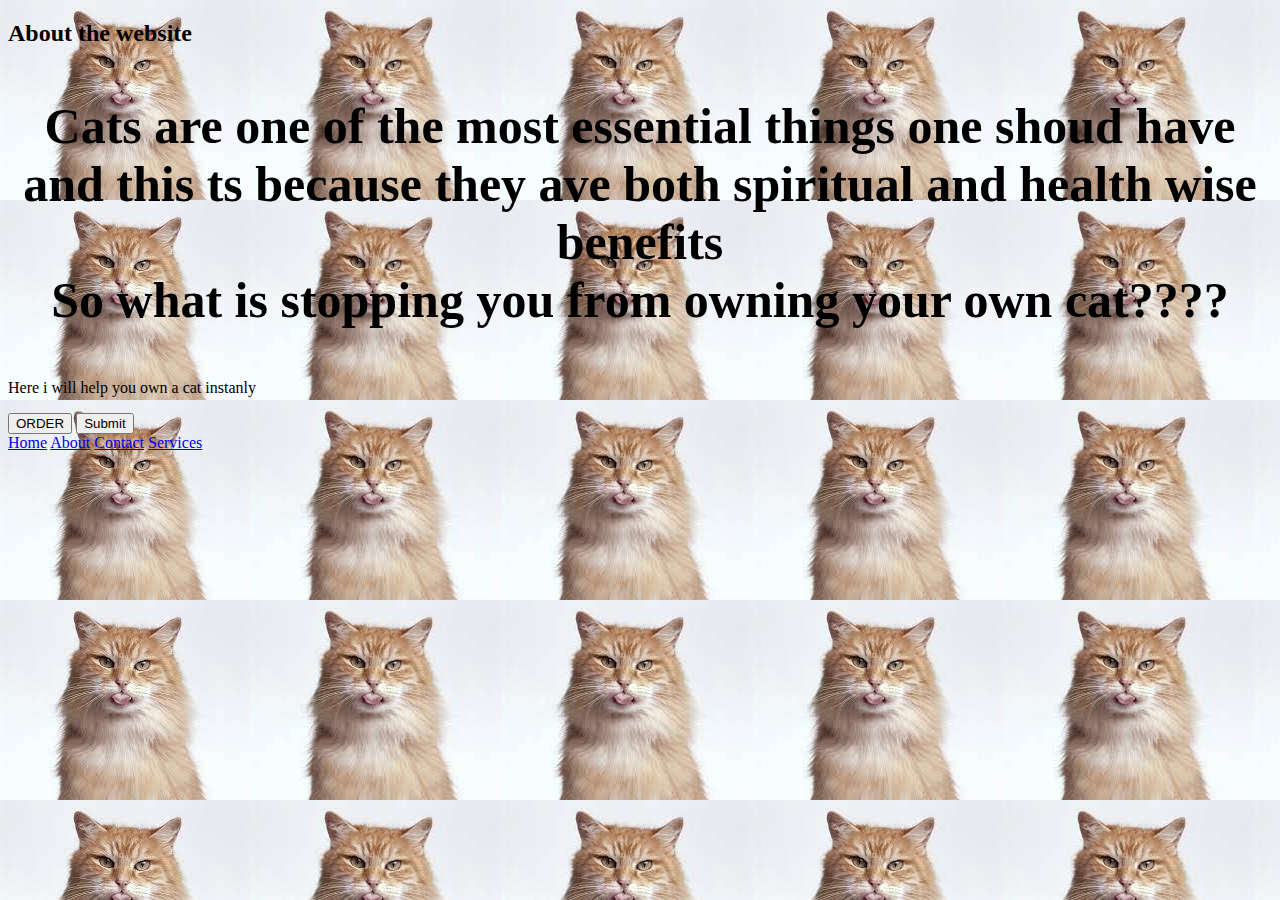
<file: About.html>
<!DOCTYPE html>
<html lang="en">
<head>
    <meta charset="UTF-8">
    <title>About</title>
    <link rel="stylesheet" href="abot.css">
    <style>
        body{

            background-image: url("images/Untitled.jpeg");
        }
        .about{
          font-size: 50px;


        }




    </style>
</head>
<body>
<h2>About the website</h2>
<p class="about">
    <b>
    Cats are one of the most essential things one shoud have <br>and
        this ts because they ave both spiritual and health wise benefits <br>
        So what is stopping you from owning your own cat????

    </b>
</p>
<p> Here i will help you own a cat instanly
</p>
<button>ORDER</button>
<input type="submit" VALUE="Submit">


<br>

<a href="index.html">Home</a>
<a href="About.html">About</a>
<a href="contact.html">Contact</a>
<a href="services.html">Services</a>

<imghttps://images.unsplash.src="" alt="">
</file>
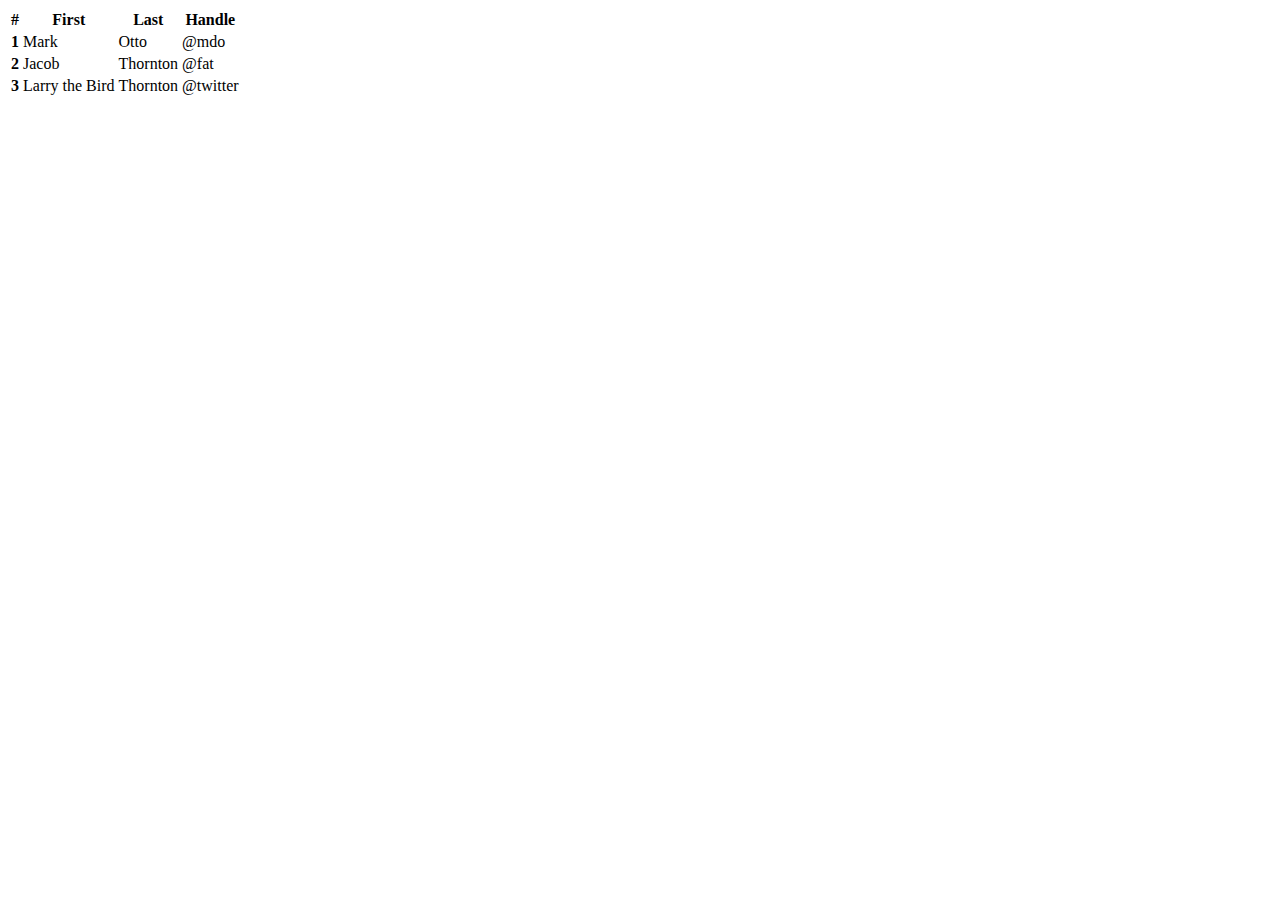
<file: bootstrap.html>
<!doctype html>
<html lang="en">
  <head>
    <meta charset="utf-8">
    <meta name="viewport" content="width=device-width, initial-scale=1">
    <title>Bootstrap demo</title>
    <link href="https://cdn.jsdelivr.net/npm/bootstrap@5.3.2/dist/css/bootstrap.min.css" rel="stylesheet" integrity="sha384-T3c6CoIi6uLrA9TneNEoa7RxnatzjcDSCmG1MXxSR1GAsXEV/Dwwykc2MPK8M2HN" crossorigin="anonymous">
  </head>
  <body>

    <table class=" table table-stripped table table table-bordered border-primary table table-hover">
    <tr class="bg-success">
      <th scope="col" class="bg-success">#</th>
      <th scope="col" class="bg-success">First</th>
      <th scope="col" class="bg-success">Last</th>
      <th scope="col" class="bg-success text-primary" >Handle</th>
    </tr>
  </thead>
  <tbody>
    <tr>
      <th scope="row">1</th>
      <td>Mark</td>
      <td>Otto</td>
      <td>@mdo</td>
    </tr>
    <tr>
      <th scope="row">2</th>
      <td>Jacob</td>
      <td>Thornton</td>
      <td>@fat</td>
    </tr>
    <tr>
      <th scope="row">3</th>
      <td>Larry the Bird</td>
        <td>Thornton</td>
      <td>@twitter</td>
    </tr>

  </tbody>
</table>




















    <script src="https://cdn.jsdelivr.net/npm/bootstrap@5.3.2/dist/js/bootstrap.bundle.min.js" integrity="sha384-C6RzsynM9kWDrMNeT87bh95OGNyZPhcTNXj1NW7RuBCsyN/o0jlpcV8Qyq46cDfL" crossorigin="anonymous"></script>
  </body>
</html>
</file>
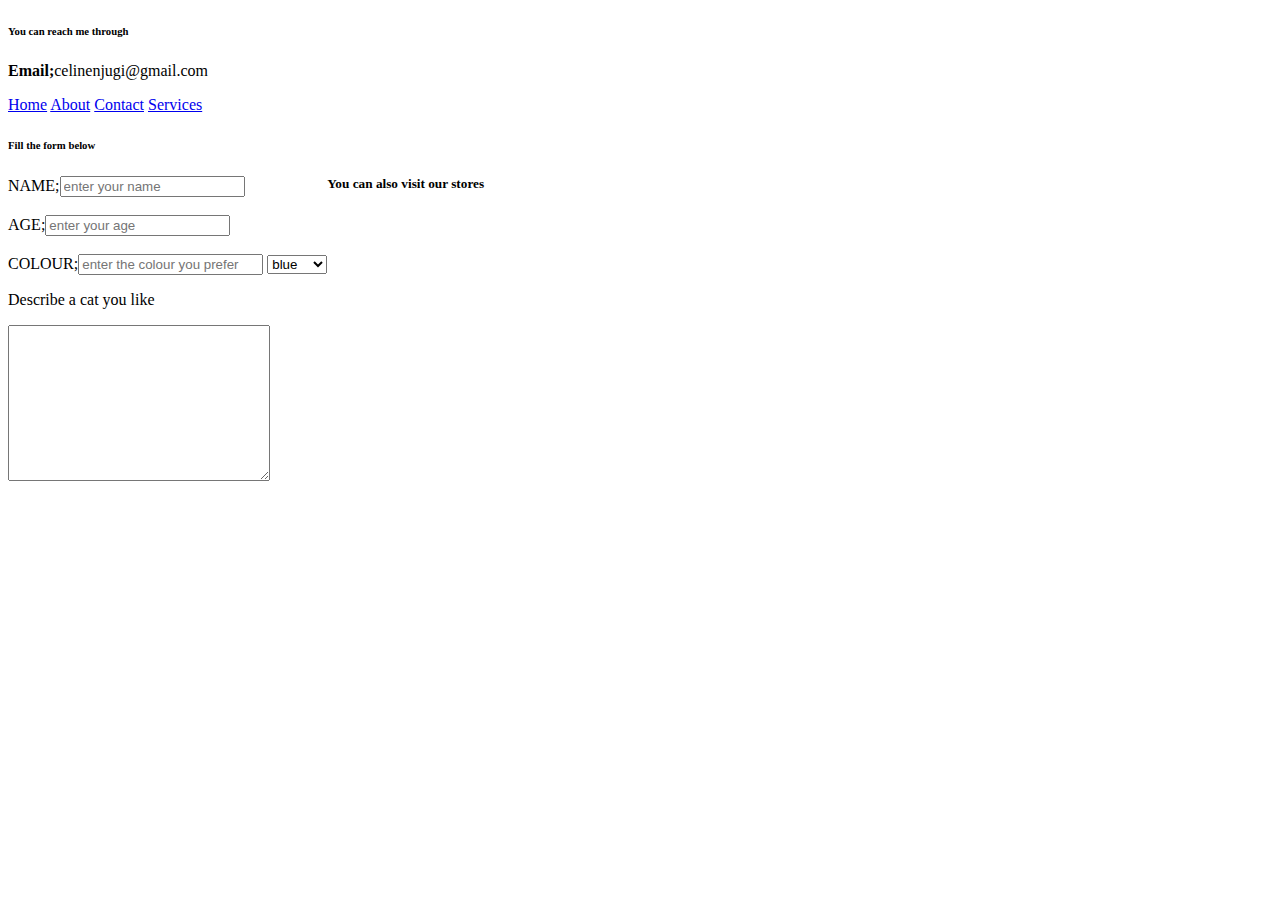
<file: contact.html>
<!DOCTYPE html>
<html lang="en" xmlns="http://www.w3.org/1999/html">
<head>
    <meta charset="UTF-8">
    <title>contact</title>
    <style>
.div{
    float: none;

}
#dtv3{ float: right

}

#div1{
    float: left;
    
}

    </style>
</head>
<body>
<h6>
You can reach me through </h6>
<div>
<p><b>Email;</b>celinenjugi@gmail.com</p>
<a href="index.html">Home</a>
<a href="About.html">About</a>
<a href="contact.html">Contact</a>
<a href="services.html">Services</a>
</div>
<div>
    <h6>Fill the form below</h6>
    <form action="" class="div" id="div1">
    NAME;<input type="type" placeholder="enter your name"><br><br>
    AGE;<input type="number" placeholder="enter your age"><br><br>COLOUR;<input type="text" placeholder="enter the colour you prefer"> <select name="" id="">
        <option value="Blue">blue</option>
        <option value="black">black</option>
        <option value="white">white</option>
        <option value="ginger">ginger</option></select>
<p>Describe a cat you like</p>

        <textarea name="" id="" cols="30" rows="10" class="area"></textarea></form>
</div>
<h5>You can also visit our stores</h5>
<div class="div" id="dtv3">
    <iframe src="https://www.google.com/maps/embed?pb=!1m26!1m12!1m3!1d107332.96599442148!2d36.70674252553956!3d-1.3037922624965108!2m3!1f0!2f0!3f0!3m2!1i1024!2i768!4f13.1!4m11!3e6!4m3!3m2!1d-1.2841!2d36.8155!4m5!1s0x182f17c02c0c60eb%3A0xabe915056c56fb6c!2sThe%20Village%20Market%2C%20Village%20Market%2C%20Nairobi!3m2!1d-1.2293591!2d36.8048235!5e0!3m2!1sen!2ske!4v1706264131964!5m2!1sen!2ske" width="600" height="450" style="border:0;" allowfullscreen="" loading="lazy" referrerpolicy="no-referrer-when-downgrade"></iframe>


</div>


</body>
</html>
</file>
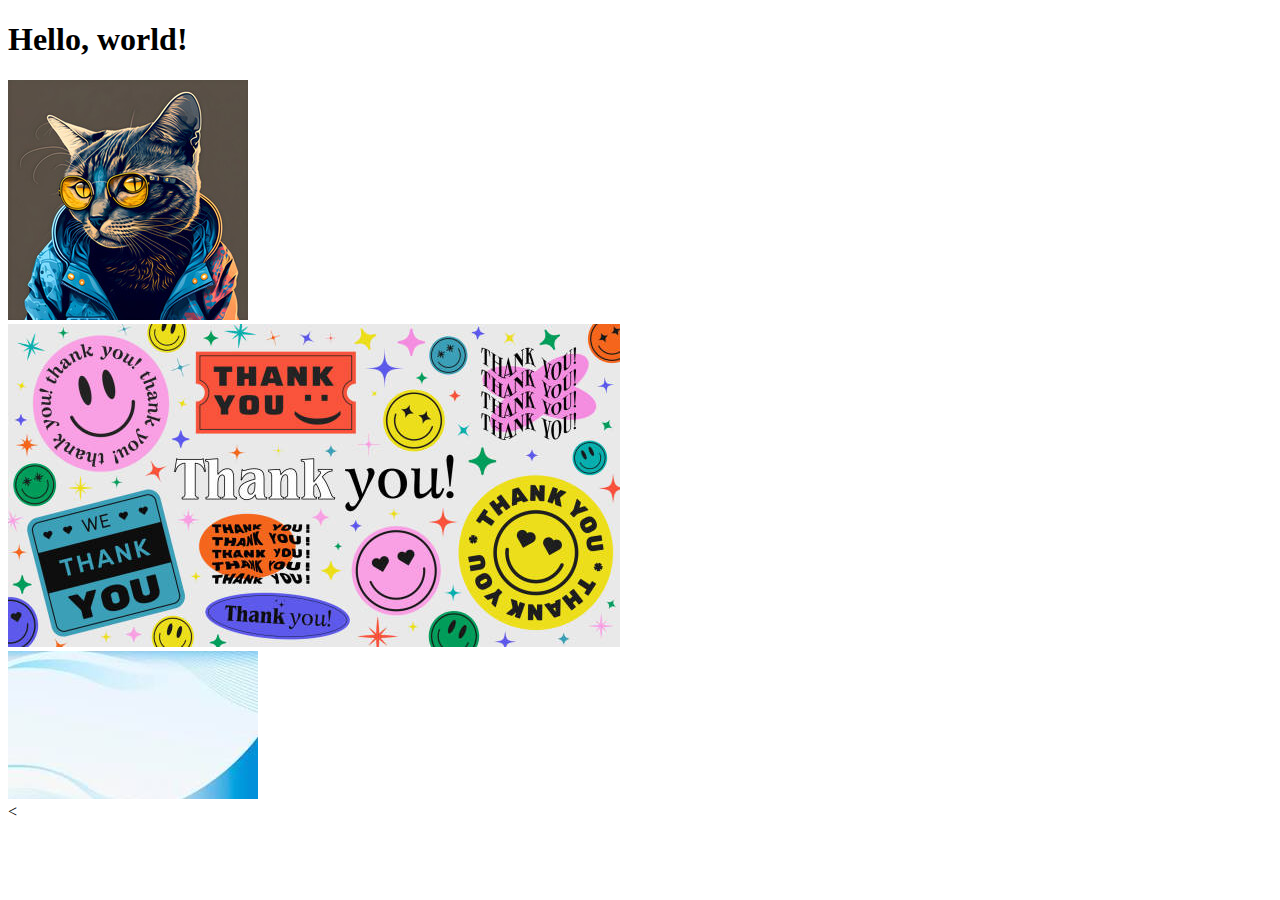
<file: divisions.html>
<!doctype html>
<html lang="en">
  <head>
    <meta charset="utf-8">
    <meta name="viewport" content="width=device-width, initial-scale=1">
    <title>Bootstrap demo</title>
    <link href="https://cdn.jsdelivr.net/npm/bootstrap@5.3.2/dist/css/bootstrap.min.css" rel="stylesheet" integrity="sha384-T3c6CoIi6uLrA9TneNEoa7RxnatzjcDSCmG1MXxSR1GAsXEV/Dwwykc2MPK8M2HN" crossorigin="anonymous">
  </head>
  <body>
    <h1>Hello, world!</h1>
    <div class="row">
    <div class="col-md-4 bg-success p-2 g-col-3" ><img src="images/CCC.jpg" alt=""></div>
    <div class="col-md-4 bg-danger p-2 g-col-3"><img src="images/ctt.jpg" alt=""></div>
    <div class="col-md-4 bg-primary p-2 g-col-3" ><img src="images/back.jpg" alt=""></div>

        <



    </div>










    <script src="https://cdn.jsdelivr.net/npm/bootstrap@5.3.2/dist/js/bootstrap.bundle.min.js" integrity="sha384-C6RzsynM9kWDrMNeT87bh95OGNyZPhcTNXj1NW7RuBCsyN/o0jlpcV8Qyq46cDfL" crossorigin="anonymous"></script>
  </body>
</html>
</file>
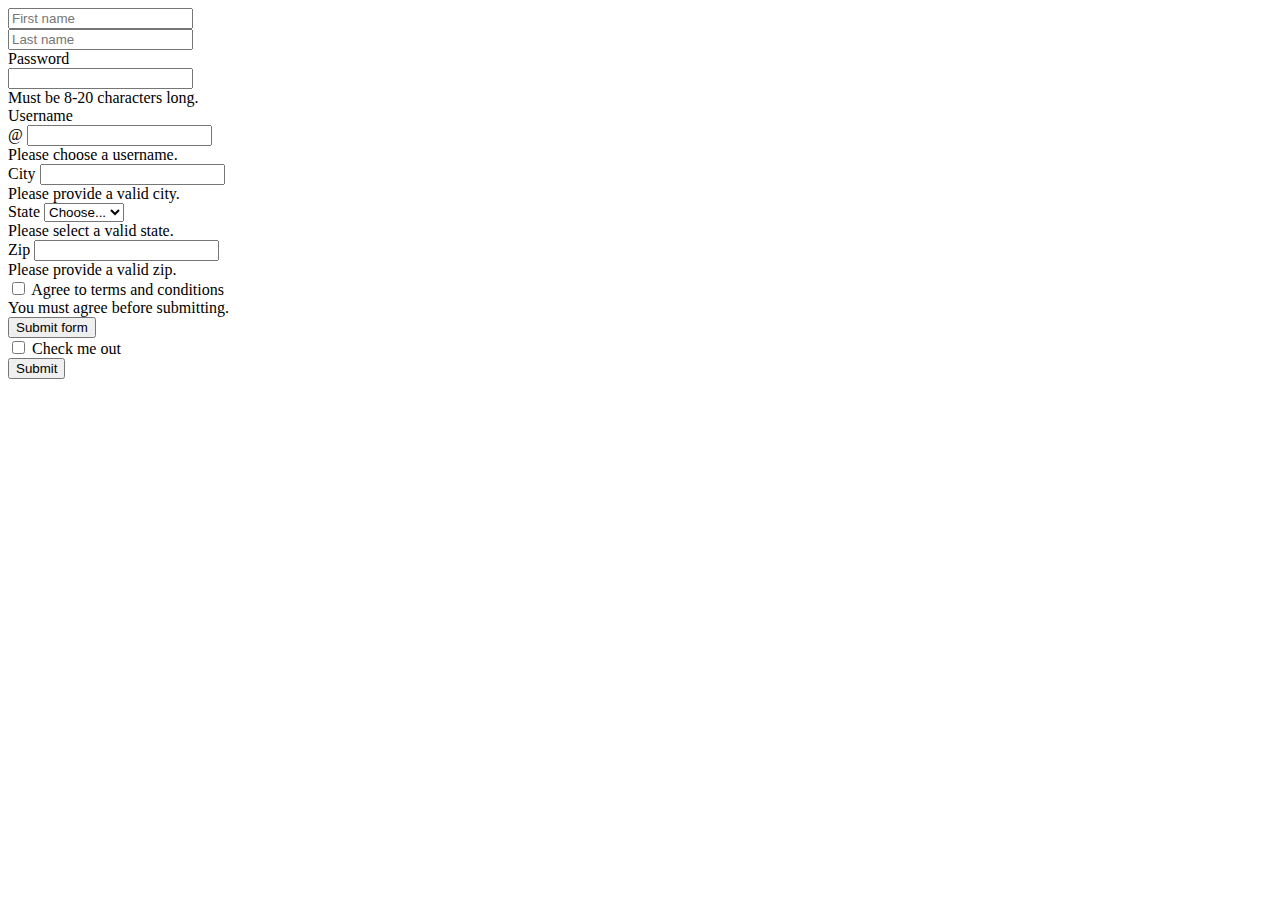
<file: registration form.html>
<!doctype html>
<html lang="en">
  <head>
    <meta charset="utf-8">
    <meta name="viewport" content="width=device-width, initial-scale=1">
    <title>Bootstrap demo</title>
    <link href="https://cdn.jsdelivr.net/npm/bootstrap@5.3.2/dist/css/bootstrap.min.css" rel="stylesheet" integrity="sha384-T3c6CoIi6uLrA9TneNEoa7RxnatzjcDSCmG1MXxSR1GAsXEV/Dwwykc2MPK8M2HN" crossorigin="anonymous">
    <style></style></head>
  <body class="bg-secondary">
<form>
<div class="row g-3">
  <div class="col">
    <input type="text" class="form-control" placeholder="First name" aria-label="First name">
  </div>
  <div class="col">
    <input type="text" class="form-control" placeholder="Last name" aria-label="Last name">
  </div>


</div>
<form class="row g-3 needs-validation" novalidate>
<div class="row g-3 align-items-center">
  <div class="col-auto">
    <label for="inputPassword6" class="col-form-label">Password</label>
  </div>
  <div class="col-auto">
    <input type="password" id="inputPassword6" class="form-control" aria-describedby="passwordHelpInline">
  </div>
  <div class="col-auto">
    <span id="passwordHelpInline" class="form-text">
      Must be 8-20 characters long.
    </span>
  </div>
</div>

  <div class="col-md-4">
    <label for="validationCustomUsername" class="form-label">Username</label>
    <div class="input-group has-validation">
      <span class="input-group-text" id="inputGroupPrepend">@</span>
      <input type="text" class="form-control" id="validationCustomUsername" aria-describedby="inputGroupPrepend" required>
      <div class="invalid-feedback">
        Please choose a username.
      </div>
    </div>
  </div>
  <div class="col-md-6">
    <label for="validationCustom03" class="form-label">City</label>
    <input type="text" class="form-control" id="validationCustom03" required>
    <div class="invalid-feedback">
      Please provide a valid city.
    </div>
  </div>
  <div class="col-md-3">
    <label for="validationCustom04" class="form-label">State</label>
    <select class="form-select" id="validationCustom04" required>
      <option selected disabled value="">Choose...</option>
      <option>...</option>
    </select>
    <div class="invalid-feedback">
      Please select a valid state.
    </div>
  </div>
  <div class="col-md-3">
    <label for="validationCustom05" class="form-label">Zip</label>
    <input type="text" class="form-control" id="validationCustom05" required>
    <div class="invalid-feedback">
      Please provide a valid zip.
    </div>
  </div>
  <div class="col-12">
    <div class="form-check">
      <input class="form-check-input" type="checkbox" value="" id="invalidCheck" required>
      <label class="form-check-label" for="invalidCheck">
        Agree to terms and conditions
      </label>
      <div class="invalid-feedback">
        You must agree before submitting.
      </div>
    </div>
  </div>
  <div class="col-12">
    <button class="btn btn-primary" type="submit">Submit form</button>
  </div>
</form>
  <div class="mb-3 form-check">
    <input type="checkbox" class="form-check-input" id="exampleCheck1">
    <label class="form-check-label" for="exampleCheck1">Check me out</label>
  </div>
  <button type="submit" class="btn btn-primary">Submit</button>
</form>
    <script src="https://cdn.jsdelivr.net/npm/bootstrap@5.3.2/dist/js/bootstrap.bundle.min.js" integrity="sha384-C6RzsynM9kWDrMNeT87bh95OGNyZPhcTNXj1NW7RuBCsyN/o0jlpcV8Qyq46cDfL" crossorigin="anonymous"></script>
  </bod>
</html>
</file>
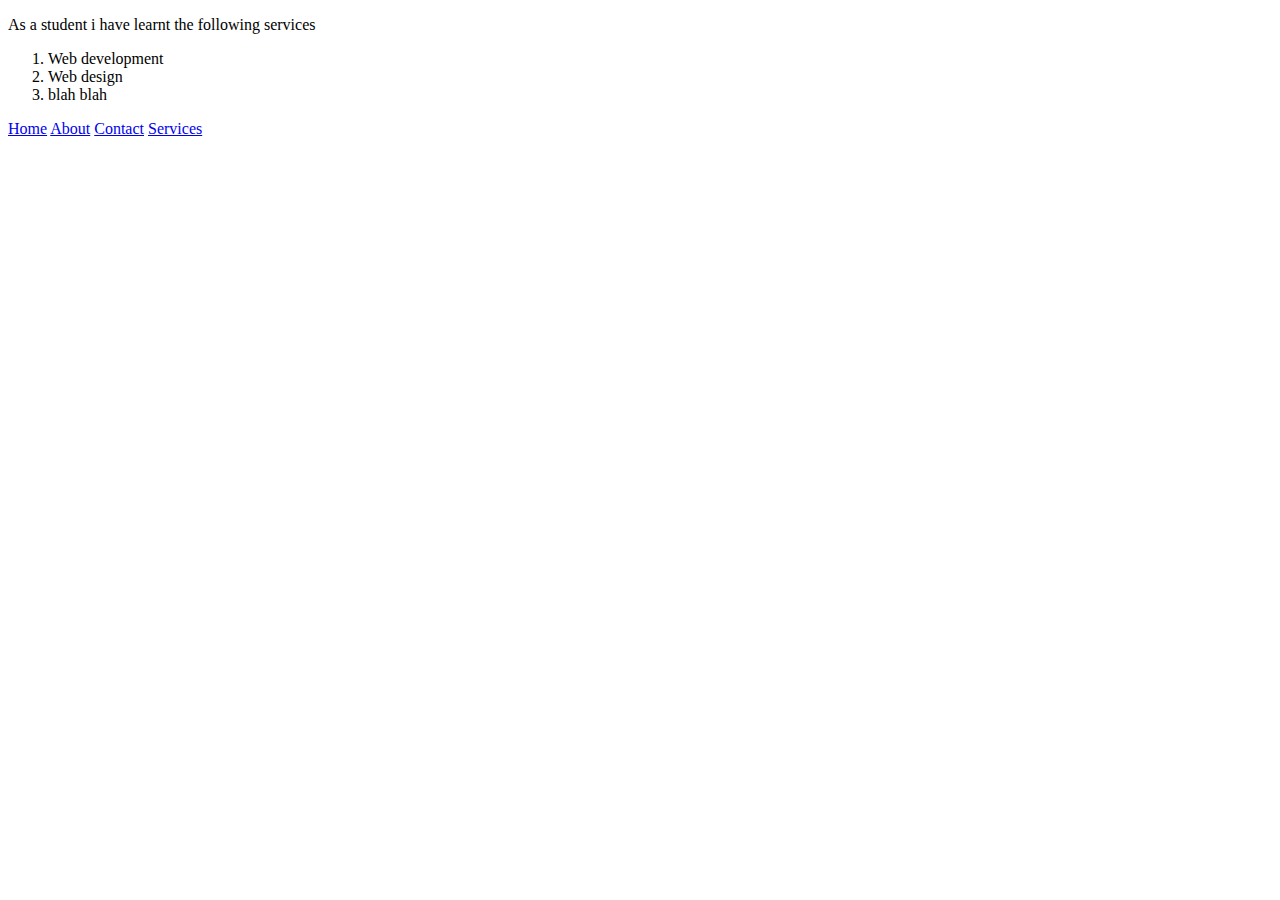
<file: services.html>
<!DOCTYPE html>
<html lang="en">
<head>
    <meta charset="UTF-8">
    <title>Services</title>
</head>
<body>
<p>As a student i have learnt the following services</p>

<ol>
    <li>Web development</li>
    <li>Web design</li>
    <li>blah blah</li>
</ol>
<a href="index.html">Home</a>
<a href="About.html">About</a>
<a href="contact.html">Contact</a>
<a href="services.html">Services</a>

</body>
</html>
</file>
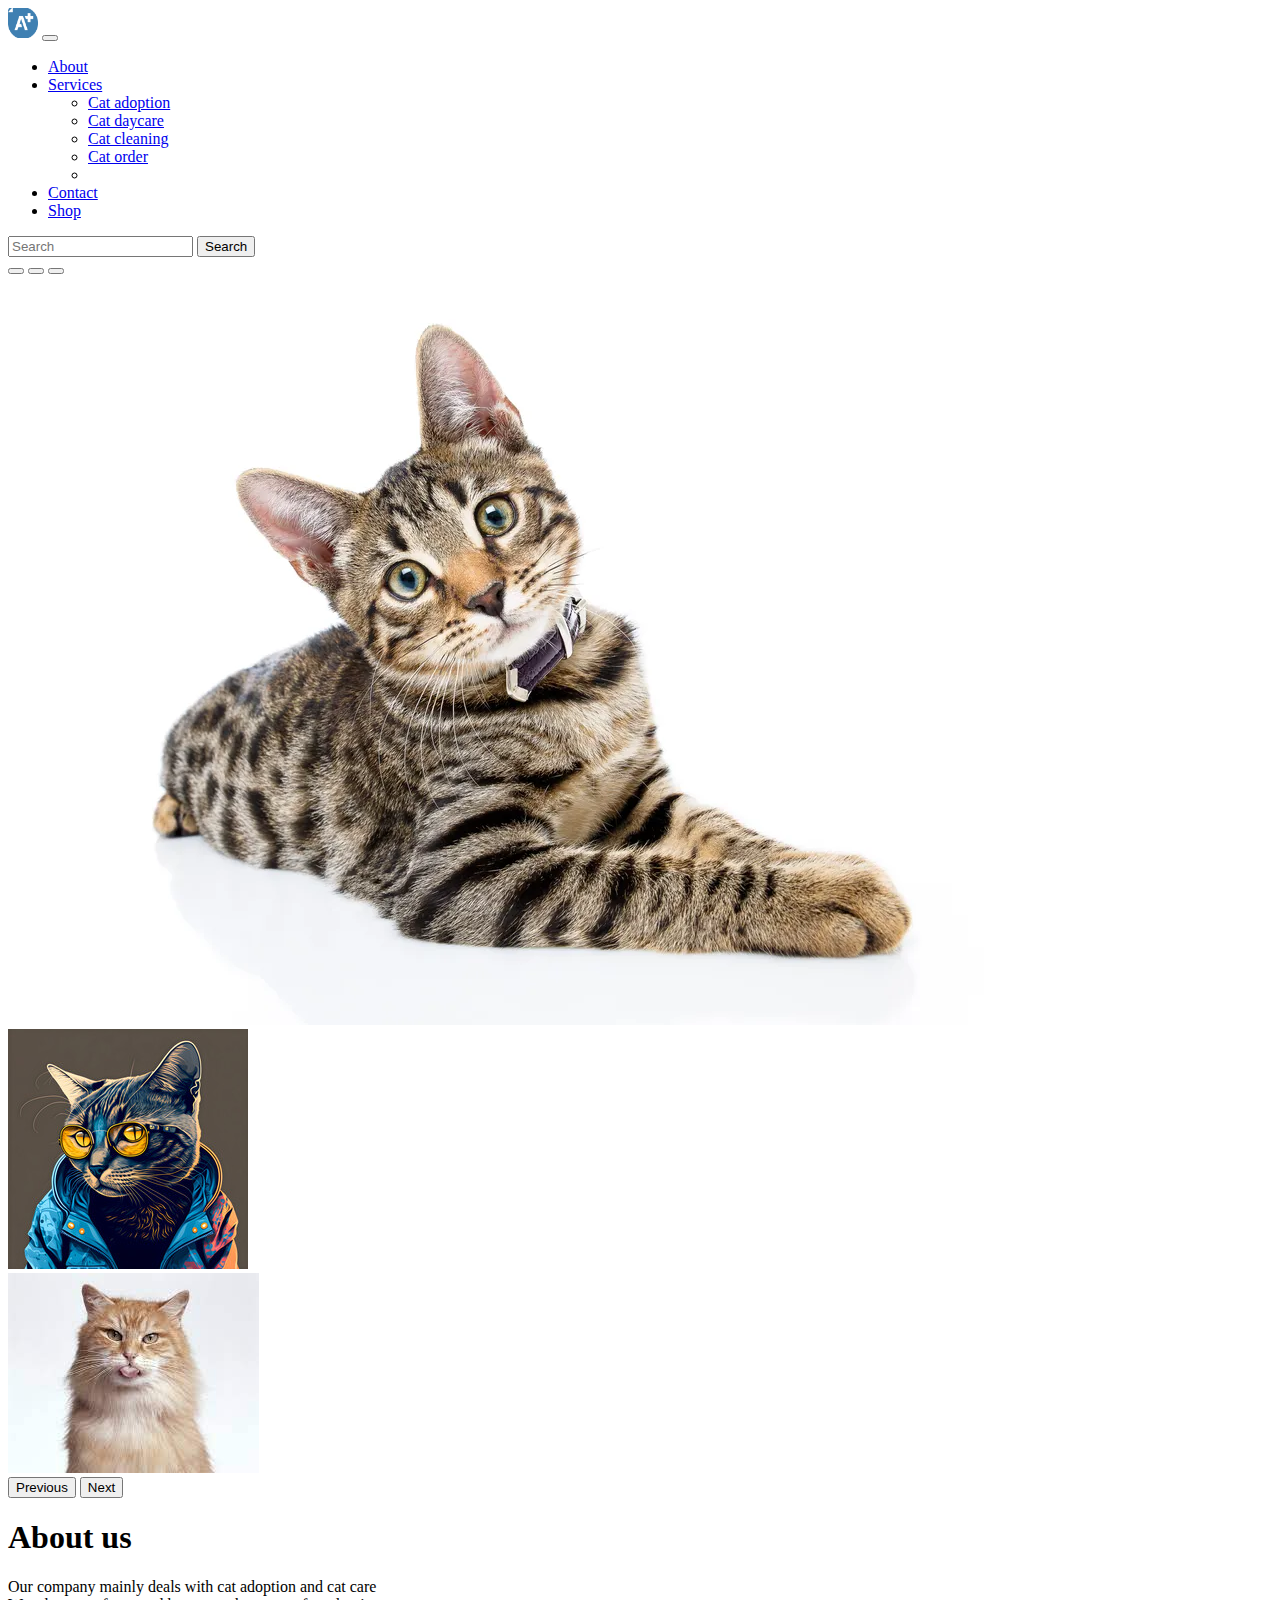
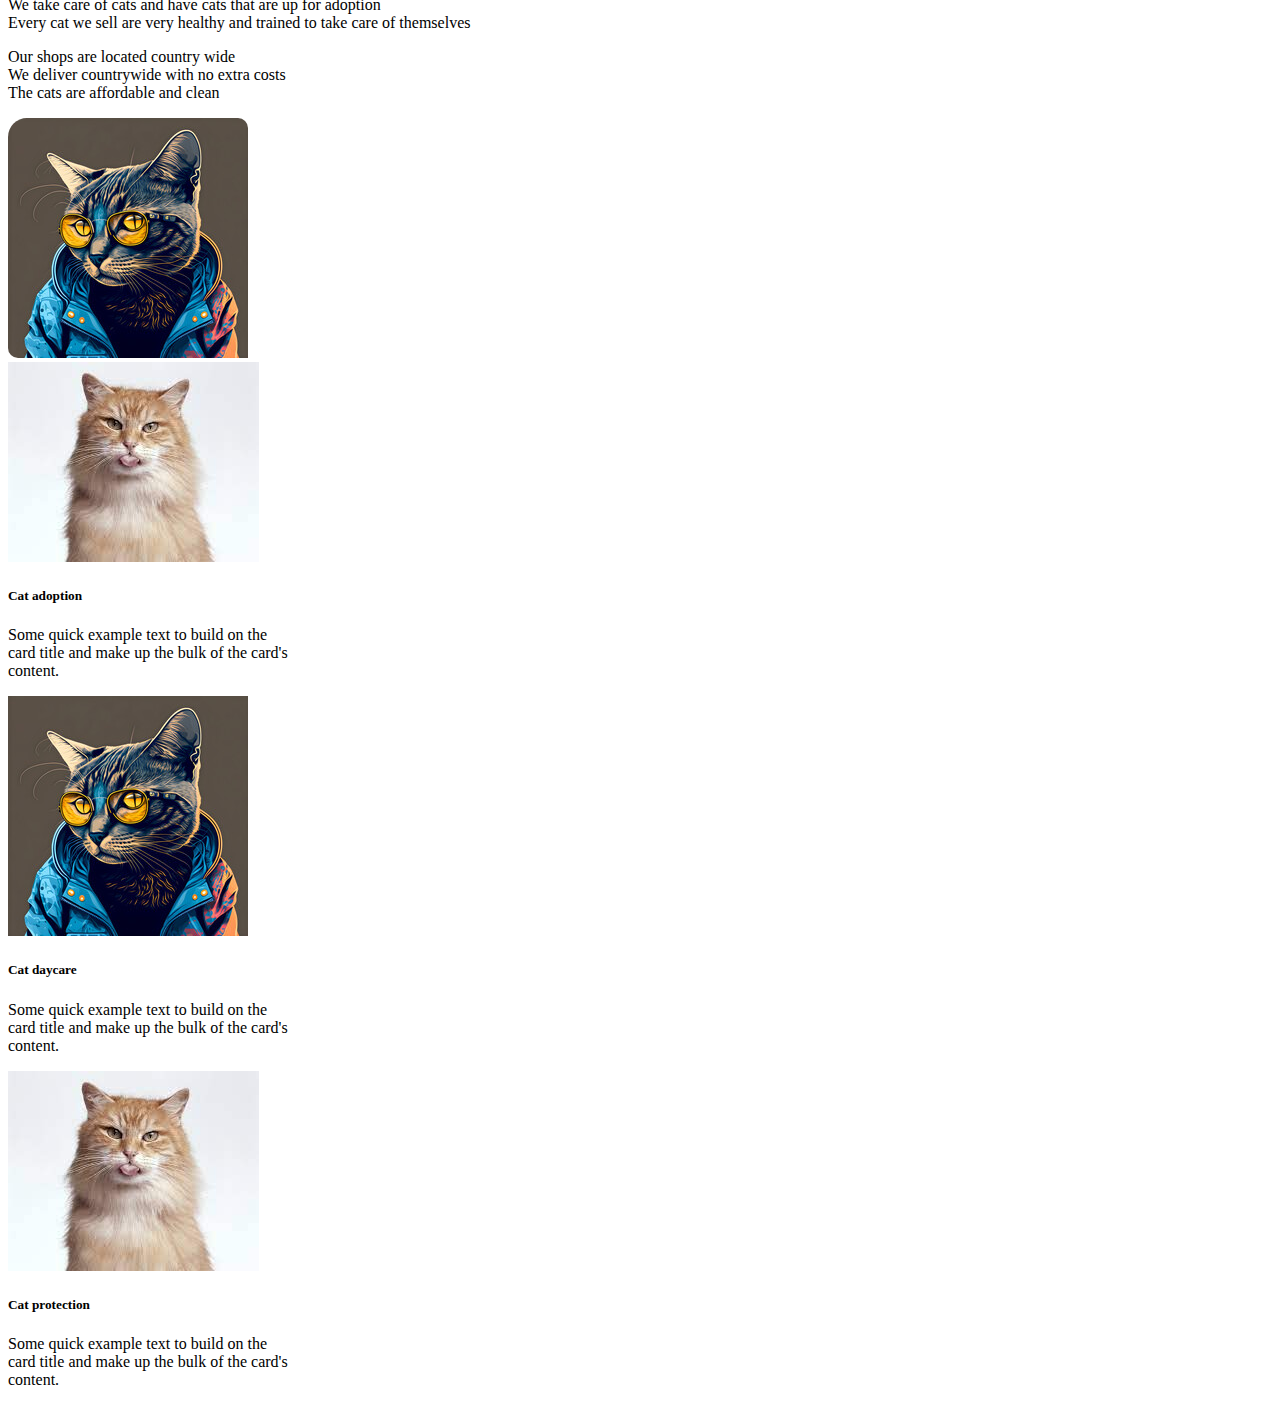
<file: images/home.html>
<!doctype html>
<html lang="en">
  <head>
    <meta charset="utf-8">
    <meta name="viewport" content="width=device-width, initial-scale=1">
    <title>Bootstrap demo</title>
    <style>
      .image{
        width: 30px;
        height: 30px;
      }
      .carousel{
        height: 10%;
width: 70%;
      }
      .iimage{
        border-radius: 19px 10px 0 10px;
      }
    </style>
    <link href="https://cdn.jsdelivr.net/npm/bootstrap@5.3.2/dist/css/bootstrap.min.css" rel="stylesheet" integrity="sha384-T3c6CoIi6uLrA9TneNEoa7RxnatzjcDSCmG1MXxSR1GAsXEV/Dwwykc2MPK8M2HN" crossorigin="anonymous">
  </head>
  <body>
<!--  navbar starts here-->
  <nav class="navbar navbar-expand-lg bg-body-tertiary bg-primary">
  <div class="container-fluid">
    <a class="navbar-brand" href="#"><img  class="image" src="Untitled.png" alt=""></a>
    <button class="navbar-toggler" type="button" data-bs-toggle="collapse" data-bs-target="#navbarSupportedContent" aria-controls="navbarSupportedContent" aria-expanded="false" aria-label="Toggle navigation">
      <span class="navbar-toggler-icon"></span>
    </button>
    <div class="collapse navbar-collapse" id="navbarSupportedContent">
      <ul class="navbar-nav me-auto mb-2 mb-lg-0">


        <li class="nav-item">
          <a class="nav-link" href="#">About</a>
        </li>
        <li class="nav-item dropdown">
          <a class="nav-link dropdown-toggle" href="#" role="button" data-bs-toggle="dropdown" aria-expanded="false">
            Services
          </a>
          <ul class="dropdown-menu">
            <li><a class="dropdown-item" href="#">Cat adoption</a></li>
            <li><a class="dropdown-item" href="#">Cat daycare</a></li>
            <li><a class="dropdown-item" href="#">Cat cleaning</a></li>
            <li><a class="dropdown-item" href="#">Cat order</a></li>
            <li> </li>
          </ul>
        </li>
        <li class="nav-item">
          <a class="nav-link" href="#" aria-disabled="true">Contact</a>
        </li>
        <li><a class="nav-link" href="#">Shop</a></li>
      </ul>
      <form class="d-flex" role="search">
        <input class="form-control me-2" type="search" placeholder="Search" aria-label="Search">
        <button class="btn btn-outline-success" type="submit">Search</button>
      </form>
    </div>
  </div>
</nav>
<!--navbar ends here-->
<!--slider starts here-->
<div id="carouselExampleIndicators" class="carousel slide">
  <div class="carousel-indicators">
    <button type="button" data-bs-target="#carouselExampleIndicators" data-bs-slide-to="0" class="active" aria-current="true" aria-label="Slide 1"></button>
    <button type="button" data-bs-target="#carouselExampleIndicators" data-bs-slide-to="1" aria-label="Slide 2"></button>
    <button type="button" data-bs-target="#carouselExampleIndicators" data-bs-slide-to="2" aria-label="Slide 3"></button>
  </div>
  <div class="carousel-inner">
    <div class="carousel-item active">
      <img src="cat1.webp" class="d-block w-100" alt="...">
    </div>
    <div class="carousel-item">
      <img src="CCC.jpg" class="d-block w-100" alt="...">
    </div>
    <div class="carousel-item">
      <img src="Untitled.jpeg" class="d-block w-100" alt="...">
    </div>
  </div>
  <button class="carousel-control-prev" type="button" data-bs-target="#carouselExampleIndicators" data-bs-slide="prev">
    <span class="carousel-control-prev-icon" aria-hidden="true"></span>
    <span class="visually-hidden">Previous</span>
  </button>
  <button class="carousel-control-next" type="button" data-bs-target="#carouselExampleIndicators" data-bs-slide="next">
    <span class="carousel-control-next-icon" aria-hidden="true"></span>
    <span class="visually-hidden">Next</span>
  </button>
</div>
<!--slider ends here-->
<!--about starts here-->
<div class="container m-5">
  <h1>About us</h1><div class="row">
    <div class="col-md-6">
      <p>
        Our company mainly deals with cat adoption and cat care <br>
        We take care of cats and have cats that are up for adoption <br>
        Every cat we sell are very healthy and trained to take care of themselves
      </p>
      <p>
        Our shops are located country wide <br>
        We deliver countrywide with no extra costs <br>
        The cats are affordable and clean
      </p>
    </div>
    <div class="col-md-6">
      <img  class="iimage" src="CCC.jpg" alt="">
    </div>
  </div>
</div>
<!--cards start here-->
<div class="container">
  <div class="row">
    <div class="col-md-4">

<div class="card" style="width: 18rem;">
  <img src="Untitled.jpeg" class="card-img-top" alt="...">
  <div class="card-body">
    <h5 class="card-title">Cat adoption</h5>
    <p class="card-text">Some quick example text to build on the card title and make up the bulk of the card's content.</p>
    
  </div>
</div>


    </div>
<div class="col-md-4">
  <div class="card" style="width: 18rem;">
  <img src="CCC.jpg" class="card-img-top" alt="...">
  <div class="card-body">
    <h5 class="card-title">Cat daycare</h5>
    <p class="card-text">Some quick example text to build on the card title and make up the bulk of the card's content.</p>

  </div>
</div>



</div>
    <div class="col-md-4">

      <div class="card" style="width: 18rem;">
  <img src="Untitled.jpeg" class="card-img-top" alt="...">
  <div class="card-body">
    <h5 class="card-title">Cat protection</h5>
    <p class="card-text">Some quick example text to build on the card title and make up the bulk of the card's content.</p>

  </div>
</div>
    </div>

</div>





  </div>



</div>







<!--cards end here-->




<!--about ends here-->
    <script src="https://cdn.jsdelivr.net/npm/bootstrap@5.3.2/dist/js/bootstrap.bundle.min.js" integrity="sha384-C6RzsynM9kWDrMNeT87bh95OGNyZPhcTNXj1NW7RuBCsyN/o0jlpcV8Qyq46cDfL" crossorigin="anonymous"></script>
  </body>
</html>
</file>
<file: abot.css>
.about{
   text-align: center;
    font-family: cursive;
text-size-adjust: ;


}
</file>
